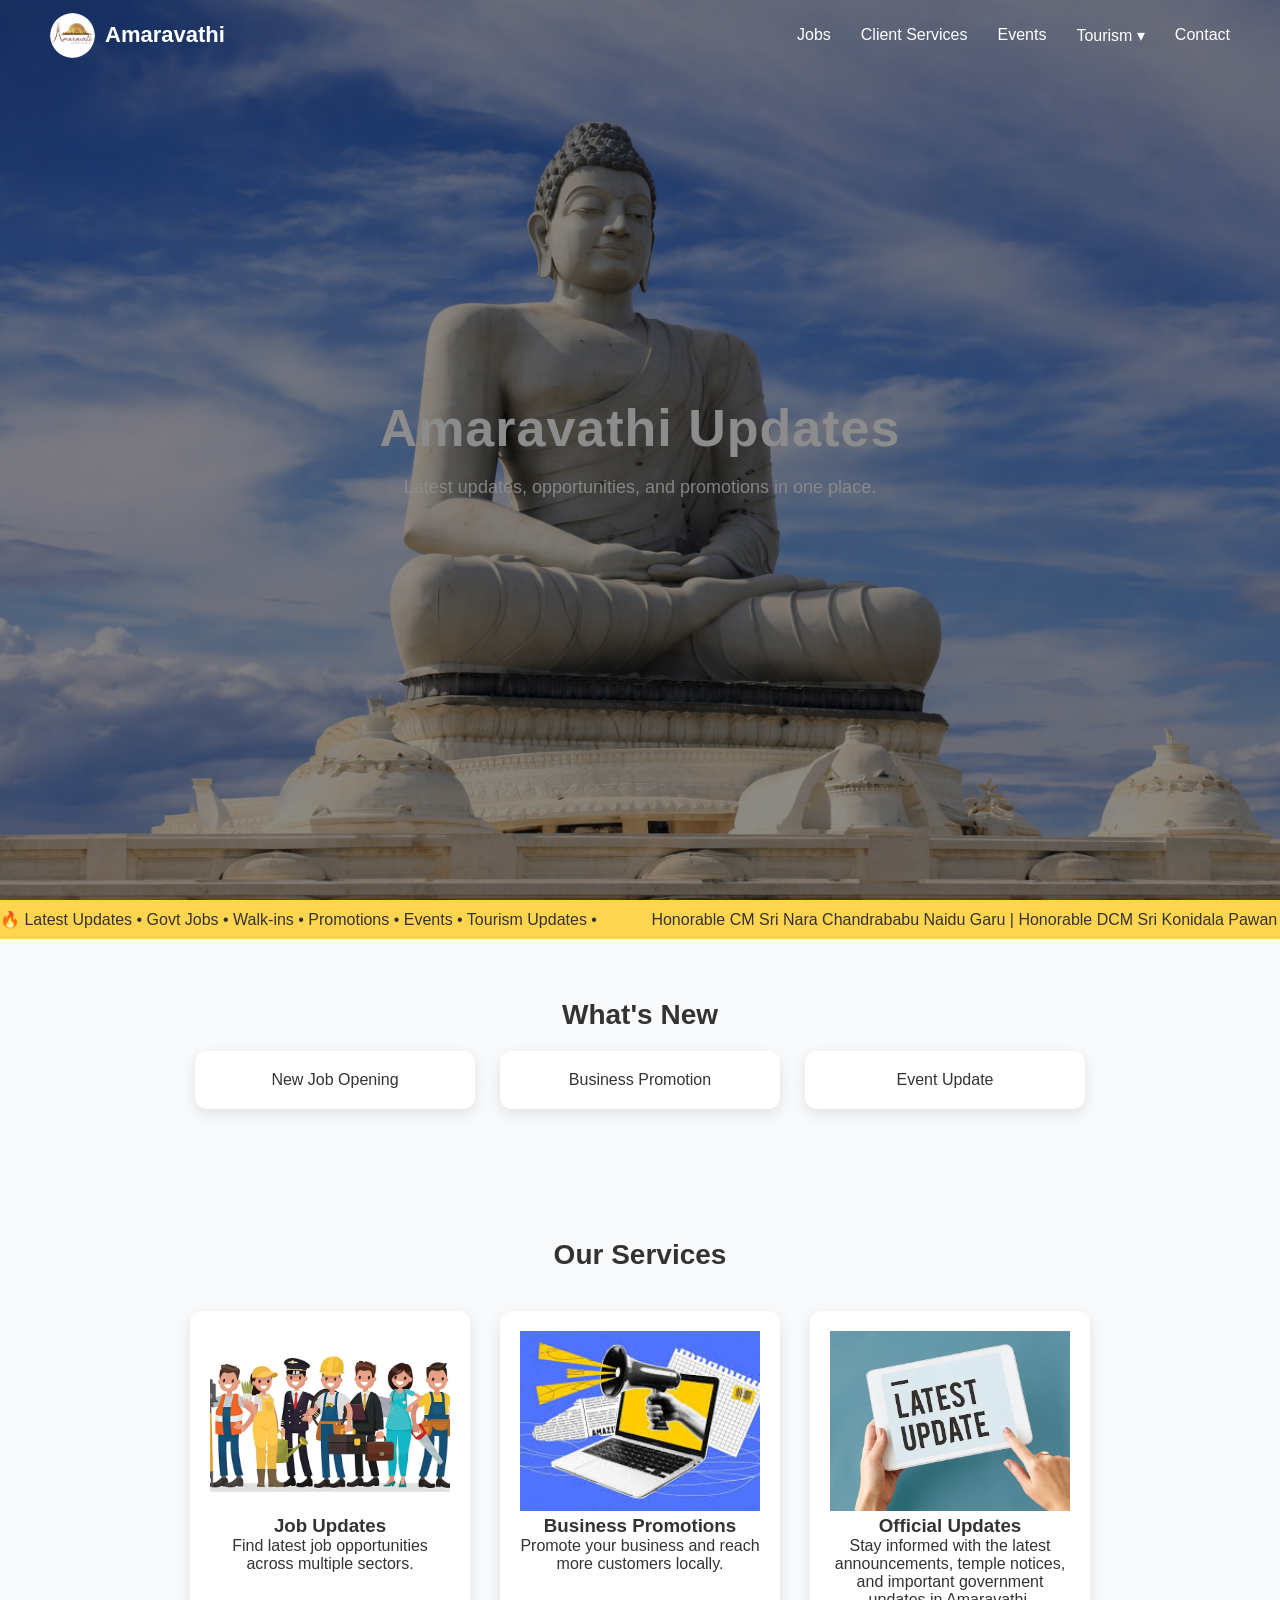
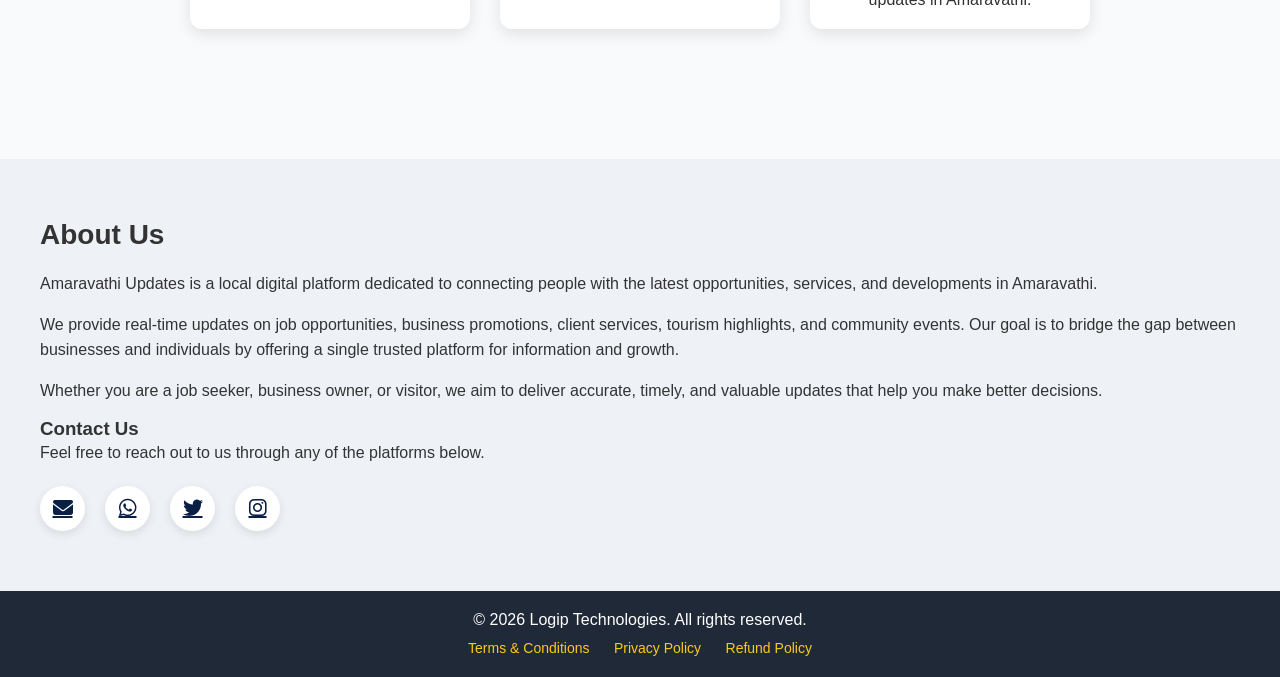
<file: index.html>
<!DOCTYPE html>
<html lang="en">
<head>
  <meta charset="UTF-8">
  <title>Amaravathi</title>
  <link rel="stylesheet" href="style.css">
  <link rel="stylesheet" href="https://cdnjs.cloudflare.com/ajax/libs/font-awesome/6.5.0/css/all.min.css">
  <meta name="viewport" content="width=device-width, initial-scale=1.0">
</head>
<body>

<!-- NAVBAR -->
<header>
  <nav class="navbar">

    <!-- LOGO -->
    <div class="logo-container" onclick="goHome()">
      <img src="images/logo.jpg" alt="logo">
      <span>Amaravathi</span>
    </div>

    <div class="menu-toggle" onclick="toggleMenu()">
      ☰
    </div>

    <!-- NAV LINKS -->
    <ul class="nav-links" id="navLinks">

      <li><a href="jobs.html">Jobs</a></li>
      <li><a href="services.html">Client Services</a></li>
      <li><a href="events.html">Events</a></li>

      <!-- TOURISM DROPDOWN -->
      <li class="dropdown">
  <a href="#" onclick="toggleDropdown(event)">Tourism ▾</a>
  <ul class="dropdown-menu" id="dropdownMenu">
    <li><a href="devotional.html" onclick="closeDropdown()">Devotional</a></li>
    <li><a href="historical.html" onclick="closeDropdown()">Historical</a></li>
    <li><a href="spiritual.html" onclick="closeDropdown()">Spiritual</a></li>
    <li><a href="nature.html" onclick="closeDropdown()">Nature & Relaxation</a></li>
    <li><a href="city.html" onclick="closeDropdown()">City Attraction</a></li>
  </ul>
</li>

      <li><a href="index.html#contact">Contact</a></li>

    </ul>

  </nav>
</header>


<!-- HERO -->
<section class="hero">
  <h2>Amaravathi Updates</h2>
  <p>Latest updates, opportunities, and promotions in one place.</p>
</section>

<!-- SCROLLING BAR -->
<div class="scrolling">
  <div class="scroll-track">
    <span>🔥 Latest Updates • Govt Jobs • Walk-ins • Promotions • Events • Tourism Updates • </span>
    <span> Honorable CM Sri Nara Chandrababu Naidu Garu | Honorable DCM Sri Konidala Pawan Kalyan Garu | Amaravathi Capital City</span>
  </div>
</div>

<!-- WHAT'S NEW -->
<section class="section">
  <h2>What's New</h2>
  <div class="cards">
    <div class="card">New Job Opening</div>
    <div class="card">Business Promotion</div>
    <div class="card">Event Update</div>
  </div>
</section>

<!-- SERVICES -->
<section class="services">
  <h2>Our Services</h2>

  <div class="service-cards">
    <div class="service-card">
      <img src="images/jobs.jpg">
      <h3>Job Updates</h3>
      <p>Find latest job opportunities across multiple sectors.</p>
    </div>

    <div class="service-card">
      <img src="images/marketing.jpg">
      <h3>Business Promotions</h3>
      <p>Promote your business and reach more customers locally.</p>
    </div>

   <div class="service-card">
     <img src="images/updates.jpg">
     <h3>Official Updates</h3>
    <p>Stay informed with the latest announcements, temple notices, and important government updates in Amaravathi.</p>
  </div>
</section>

<!-- ABOUT -->
<section id="contact" class="about">
  <h2>About Us</h2>

  <p>
    Amaravathi Updates is a local digital platform dedicated to connecting people with 
    the latest opportunities, services, and developments in Amaravathi.
  </p>

  <p>
    We provide real-time updates on job opportunities, business promotions, client services, 
    tourism highlights, and community events. Our goal is to bridge the gap between businesses 
    and individuals by offering a single trusted platform for information and growth.
  </p>

  <p>
    Whether you are a job seeker, business owner, or visitor, we aim to deliver accurate, 
    timely, and valuable updates that help you make better decisions.
  </p>

  <!-- CONTACT US PART -->
  <div class="contact-section">
    <h3>Contact Us</h3>
    <p>Feel free to reach out to us through any of the platforms below.</p>

    <div class="contact-icons">
      <a href="mailto:amaravathicapitalcity1@mail.com" target="_blank" class="icon-btn">
        <i class="fas fa-envelope"></i>
      </a>

      <a href="https://wa.me/918555920157" target="_blank" class="icon-btn">
        <i class="fab fa-whatsapp"></i>
      </a>

      <a href="https://twitter.com/amaravathi" target="_blank" class="icon-btn">
        <i class="fab fa-twitter"></i>
      </a>

      <a href="https://instagram.com" target="_blank" class="icon-btn">
        <i class="fab fa-instagram"></i>
      </a>
    </div>
  </div>
</section>

<!-- FOOTER -->
<footer>
  <p>© 2026 Logip Technologies. All rights reserved.</p>
  <div class="footer-links">
  <a href="policies.html">Terms & Conditions</a>
  <a href="policies.html">Privacy Policy</a>
  <a href="policies.html">Refund Policy</a>
</div>
</footer>

<script src="script.js"></script>

</body>
</html>
</file>
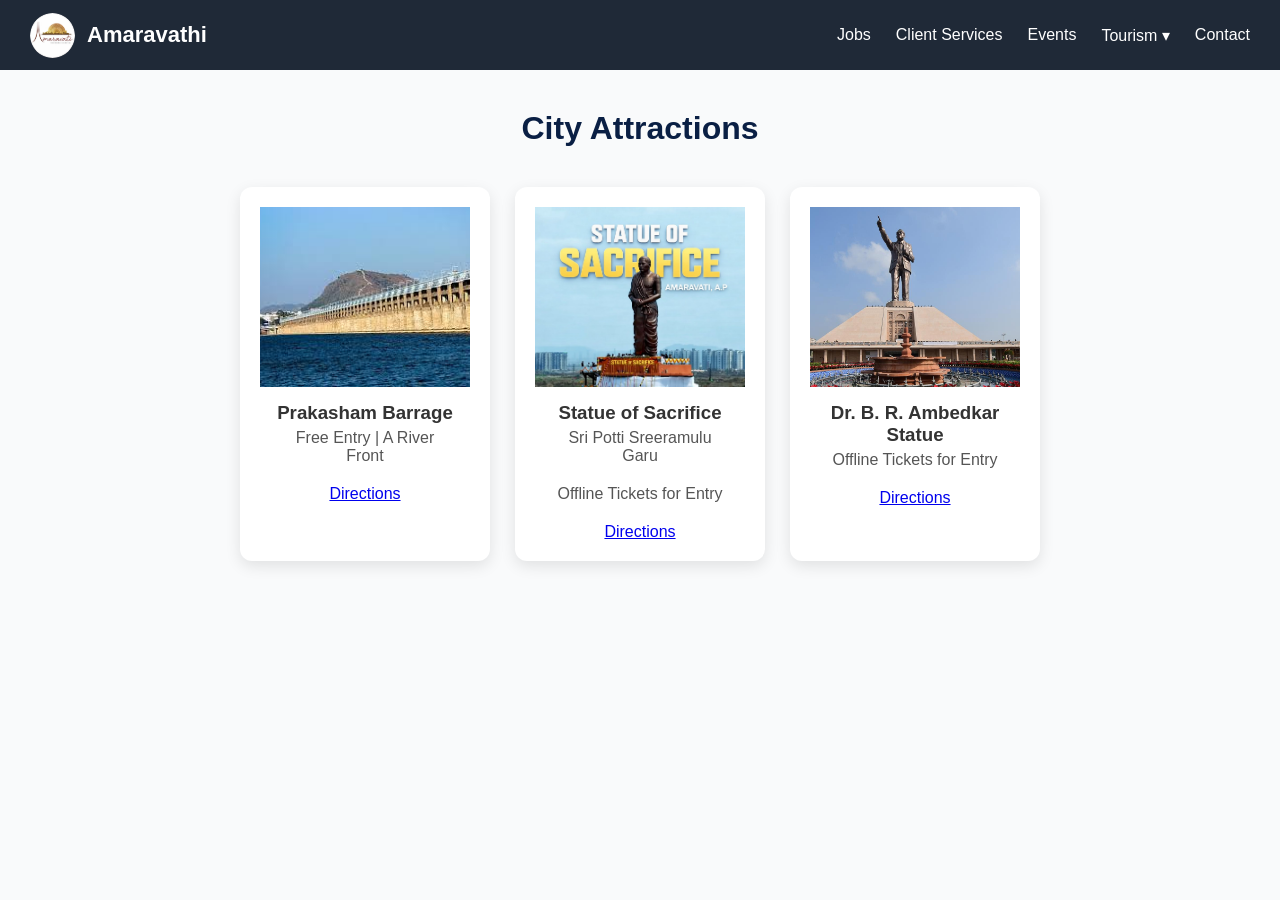
<file: city.html>
<!DOCTYPE html>
<html>
<head>
  <title>City Attractions</title>
  <link rel="stylesheet" href="tourism.css">
  <meta name="viewport" content="width=device-width, initial-scale=1.0">
  
</head>

  <header>
  <nav class="navbar">

    <!-- LOGO -->
    <div class="logo-container" onclick="goHome()">
      <img src="images/logo.jpg" alt="logo">
      <span>Amaravathi</span>
    </div>

    <div class="menu-toggle" onclick="toggleMenu()">
      ☰
    </div>

    <!-- NAV LINKS -->
    <ul class="nav-links" id="navLinks">

      <li><a href="jobs.html">Jobs</a></li>

      <li><a href="services.html">Client Services</a></li>

      <li><a href="events.html">Events</a></li>

      <!-- TOURISM DROPDOWN -->
       <li class="dropdown">
 
         <a href="#" onclick="toggleDropdown(event)">Tourism ▾</a>
         <ul class="dropdown-menu" id="dropdownMenu">
           <li><a href="devotional.html" onclick="closeDropdown()">Devotional</a></li>
           <li><a href="historical.html" onclick="closeDropdown()">Historical</a></li>
           <li><a href="spiritual.html" onclick="closeDropdown()">Spiritual</a></li>
           <li><a href="nature.html" onclick="closeDropdown()">Nature & Relaxation</a></li>
           <li><a href="city.html" onclick="closeDropdown()">City Attraction</a></li>
         </ul>
         
       </li>

       <li><a href="index.html#contact">Contact</a></li>

    </ul>

  </nav>
</header>
<body>

<h1 class="page-title">City Attractions</h1>

<div class="cards">

  <!-- Prakasham Barrage -->
  <div class="card">
    <img src="images/barrage.jpg" alt="Prakasham Barrage">
    <h3>Prakasham Barrage</h3>
    <p class="note">Free Entry | A River Front</p>
    <div class="card-buttons">
      <a href="https://maps.app.goo.gl/iHfECn22v1shCesU6" target="_blank">Directions</a>
    </div>
  </div>
 
  <!-- Statue of Sacrifice -->
  <div class="card">
    <img src="images/statue.jpg" alt="Statue of Sacrifice">
    <h3>Statue of Sacrifice</h3>
    <p class="note">Sri Potti Sreeramulu Garu</p>
    <p class="note">Offline Tickets for Entry</p>
    <div class="card-buttons">
      <a href="https://maps.app.goo.gl/kWwqSJeEFrFbSMSK7" target="_blank">Directions</a>
    </div>
  </div>
  
  <!-- Ambedkar Statue -->
  <div class="card">
    <img src="images/ambedkar.jpg" alt="Ambedkar Statue">
    <h3>Dr. B. R. Ambedkar Statue</h3>
    <p class="note">Offline Tickets for Entry</p>
    <div class="card-buttons">
      <a href="https://maps.app.goo.gl/msg2dzr17dq9bxXSA" target="_blank">Directions</a>
    </div>
  </div>
 
  
</div>
<script src="script.js"></script>
</body>
</html>
</file>
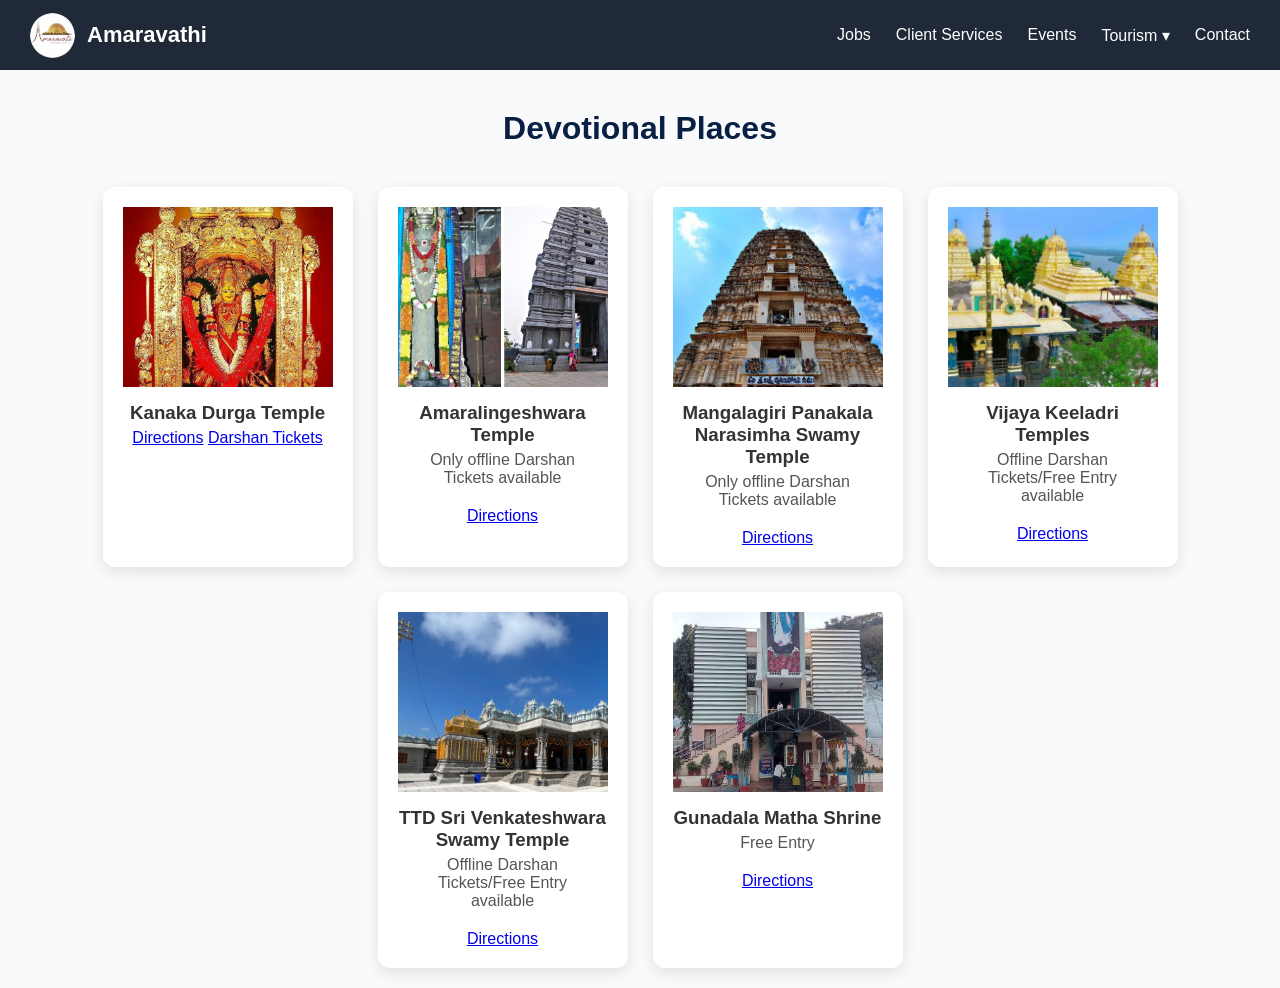
<file: devotional.html>
<!DOCTYPE html>
<html>
<head>
  <title>Devotional Places</title>
  <link rel="stylesheet" href="tourism.css">
  <meta name="viewport" content="width=device-width, initial-scale=1.0">
  
</head>

  <header>
  <nav class="navbar">

    <!-- LOGO -->
    <div class="logo-container" onclick="goHome()">
      <img src="images/logo.jpg" alt="logo">
      <span>Amaravathi</span>
    </div>

    <div class="menu-toggle" onclick="toggleMenu()">
      ☰
    </div>

    <!-- NAV LINKS -->
    <ul class="nav-links" id="navLinks">

      <li><a href="jobs.html">Jobs</a></li>

      <li><a href="services.html">Client Services</a></li>

      <li><a href="events.html">Events</a></li>

      <!-- TOURISM DROPDOWN -->
       <li class="dropdown">
  <a href="#" onclick="toggleDropdown(event)">Tourism ▾</a>
  <ul class="dropdown-menu" id="dropdownMenu">
    <li><a href="devotional.html" onclick="closeDropdown()">Devotional</a></li>
    <li><a href="historical.html" onclick="closeDropdown()">Historical</a></li>
    <li><a href="spiritual.html" onclick="closeDropdown()">Spiritual</a></li>
    <li><a href="nature.html" onclick="closeDropdown()">Nature & Relaxation</a></li>
    <li><a href="city.html" onclick="closeDropdown()">City Attraction</a></li>
  </ul>
</li>

      <li><a href="index.html#contact">Contact</a></li>

    </ul>

  </nav>
</header>

<!-- SCRIPT FOR LOGO CLICK -->
<body>

<h1 class="page-title">Devotional Places</h1>

<div class="cards">

  <!-- Kanaka Durga Temple -->
  <div class="card">
    <img src="images/kanaka-durga.jpg" alt="Kanaka Durga Temple">

    <h3>Kanaka Durga Temple</h3>

    <div class="card-buttons">
      <a href="https://maps.app.goo.gl/Mi3ro7WtA1p94CP78" target="_blank">Directions</a>
      <a href="https://kanakadurgamma.org/en-in/sevas-and-darshanam/darshanam" class="ticket-btn">Darshan Tickets</a>
    </div>
  </div>

  <!-- Amaralingeshwara Temple -->
  <div class="card">
    <img src="images/amaralingeshwara.jpg" alt="Amaralingeshwara Temple">

    <h3>Amaralingeshwara Temple</h3>

    <p class="note">Only offline Darshan Tickets available</p>

    <div class="card-buttons">
      <a href="https://maps.app.goo.gl/f7HNdcmd7xQriGPj9" target="_blank">Directions</a>
    </div>
  </div>

  <!-- Mangalagiri Temple -->
  <div class="card">
    <img src="images/mangalagiri.jpg" alt="Mangalagiri Temple">

    <h3>Mangalagiri Panakala Narasimha Swamy Temple</h3>

    <p class="note">Only offline Darshan Tickets available</p>

    <div class="card-buttons">
      <a href="https://maps.app.goo.gl/E66RypAALxfcfyWs5" target="_blank">Directions</a>
    </div>
  </div>

  <div class="card">
    <img src="images/vijayakiladri.jpg" alt="Vijaya Keeladri Temples">

    <h3>Vijaya Keeladri Temples</h3>

    <p class="note">Offline Darshan Tickets/Free Entry available</p>

    <div class="card-buttons">
      <a href="https://maps.app.goo.gl/mzK8NZbFzQdfd51VA" target="_blank">Directions</a>
    </div>
  </div>

  <div class="card">
    <img src="images/ttd.jpg" alt="TTD Amaravathi">

    <h3>TTD Sri Venkateshwara Swamy Temple</h3>

    <p class="note">Offline Darshan Tickets/Free Entry available</p>

    <div class="card-buttons">
      <a href="https://maps.app.goo.gl/Z2yKcgokGuRMCaWF6" target="_blank">Directions</a>
    </div>
  </div>
  
  <div class="card">
    <img src="images/gunadala.jpg" alt="Gunadala Church">

    <h3>Gunadala Matha Shrine</h3>

    <p class="note">Free Entry</p>

    <div class="card-buttons">
      <a href="https://maps.app.goo.gl/waooSspej36GuRZi7" target="_blank">Directions</a>
    </div>
  </div>

</div>
<script src="script.js"></script>
</body>
</html>
</file>
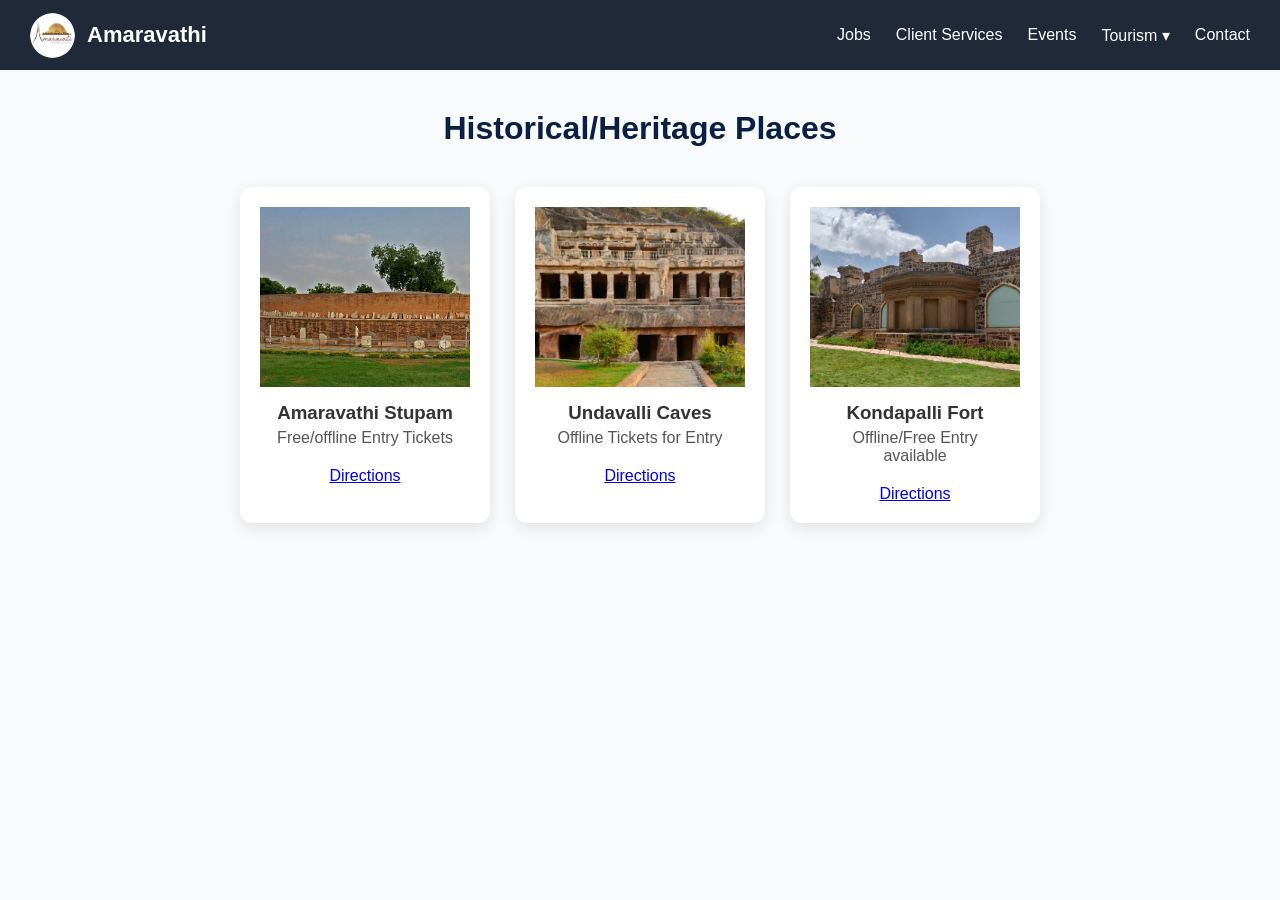
<file: historical.html>
<!DOCTYPE html>
<html>
<head>
  <title>Historical Places</title>
  <link rel="stylesheet" href="tourism.css">
  <meta name="viewport" content="width=device-width, initial-scale=1.0">
  
</head>

  <header>
  <nav class="navbar">

    <!-- LOGO -->
    <div class="logo-container" onclick="goHome()">
      <img src="images/logo.jpg" alt="logo">
      <span>Amaravathi</span>
    </div>

    <div class="menu-toggle" onclick="toggleMenu()">
      ☰
    </div>

    <!-- NAV LINKS -->
    <ul class="nav-links" id="navLinks">

      <li><a href="jobs.html">Jobs</a></li>

      <li><a href="services.html">Client Services</a></li>

      <li><a href="events.html">Events</a></li>

      <!-- TOURISM DROPDOWN -->
       <li class="dropdown">
  <a href="#" onclick="toggleDropdown(event)">Tourism ▾</a>
  <ul class="dropdown-menu" id="dropdownMenu">
    <li><a href="devotional.html" onclick="closeDropdown()">Devotional</a></li>
    <li><a href="historical.html" onclick="closeDropdown()">Historical</a></li>
    <li><a href="spiritual.html" onclick="closeDropdown()">Spiritual</a></li>
    <li><a href="nature.html" onclick="closeDropdown()">Nature & Relaxation</a></li>
    <li><a href="city.html" onclick="closeDropdown()">City Attraction</a></li>
  </ul>
</li>

      <li><a href="index.html#contact">Contact</a></li>

    </ul>

  </nav>
</header>

<!-- SCRIPT FOR LOGO CLICK -->
<body>

<h1 class="page-title">Historical/Heritage Places</h1>

<div class="cards">

  <!-- Amaravathi Stupa -->
  <div class="card">
    <img src="images/stupa.jpg" alt="Amaravathi Stupam">

    <h3>Amaravathi Stupam</h3>

    <p class="note">Free/offline Entry Tickets</p>

    <div class="card-buttons">
      <a href="https://maps.app.goo.gl/AFmAjWHAZg8wyE8i6" target="_blank">Directions</a>
    </div>
  </div>

  <!-- Undavalli Caves -->
  <div class="card">
    <img src="images/caves.jpg" alt="Undavalli Caves">

    <h3>Undavalli Caves</h3>

    <p class="note">Offline Tickets for Entry</p>

    <div class="card-buttons">
      <a href="https://maps.app.goo.gl/BFE4ucf93SRjR4gz9" target="_blank">Directions</a>
    </div>
  </div>

  <!-- Kondapalli Fort -->
  <div class="card">
    <img src="images/fort.jpg" alt="Kondapalli Fort">

    <h3>Kondapalli Fort</h3>

    <p class="note">Offline/Free Entry available</p>

    <div class="card-buttons">
      <a href="https://maps.app.goo.gl/NFSHsiNkKt4CyvKE8" target="_blank">Directions</a>
    </div>
  </div>

</div>
<script src="script.js"></script>
</body>
</html>
</file>
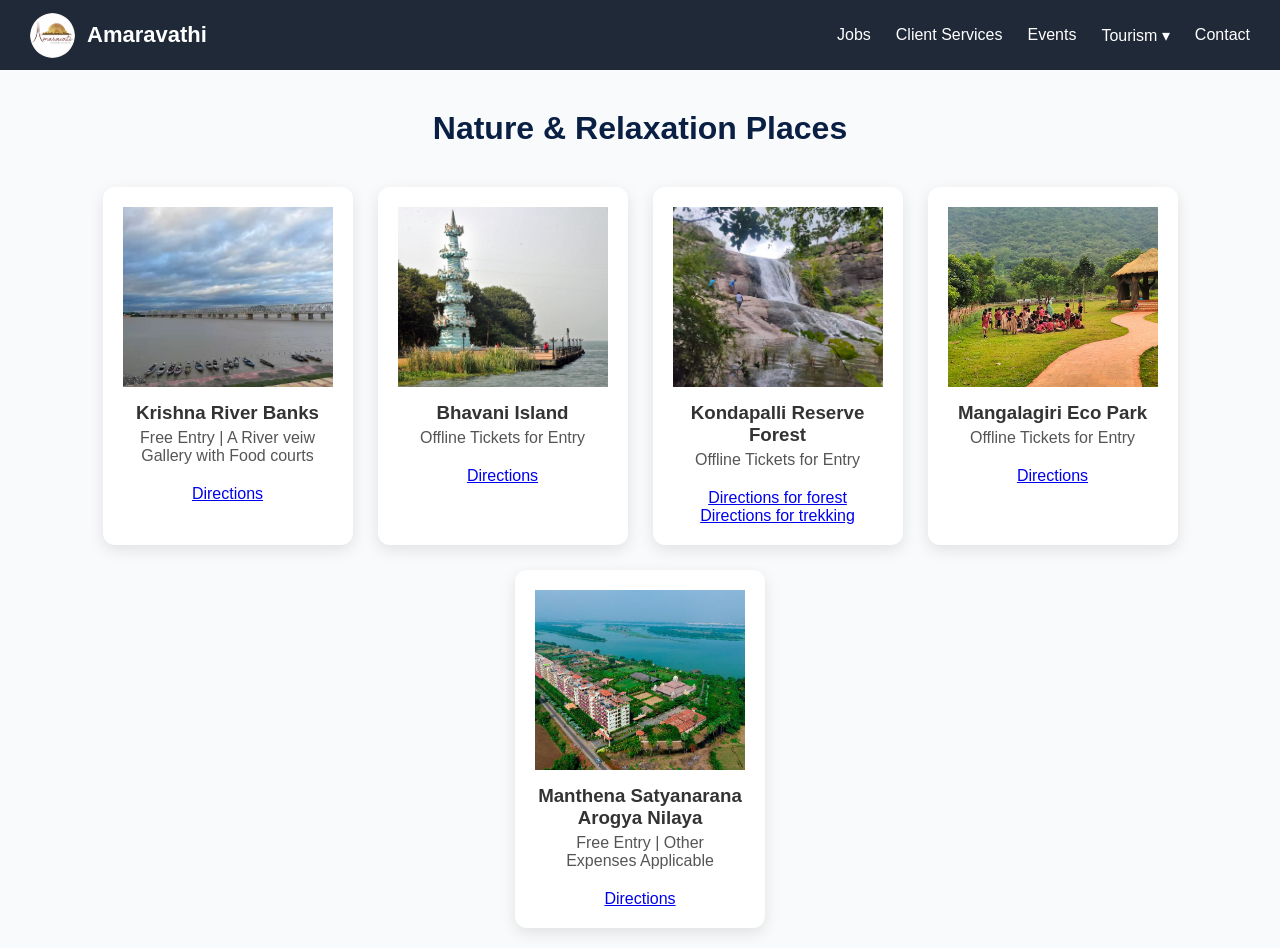
<file: nature.html>
<!DOCTYPE html>
<html>
<head>
  <title>Nature & Relaxation</title>
  <link rel="stylesheet" href="tourism.css">
  <meta name="viewport" content="width=device-width, initial-scale=1.0">
  
</head>

  <header>
  <nav class="navbar">

    <!-- LOGO -->
    <div class="logo-container" onclick="goHome()">
      <img src="images/logo.jpg" alt="logo">
      <span>Amaravathi</span>
    </div>

    <div class="menu-toggle" onclick="toggleMenu()">
      ☰
    </div>

    <!-- NAV LINKS -->
    <ul class="nav-links" id="navLinks">

      <li><a href="jobs.html">Jobs</a></li>

      <li><a href="services.html">Client Services</a></li>

      <li><a href="events.html">Events</a></li>

      <!-- TOURISM DROPDOWN -->
       <li class="dropdown">
  <a href="#" onclick="toggleDropdown(event)">Tourism ▾</a>
  <ul class="dropdown-menu" id="dropdownMenu">
    <li><a href="devotional.html" onclick="closeDropdown()">Devotional</a></li>
    <li><a href="historical.html" onclick="closeDropdown()">Historical</a></li>
    <li><a href="spiritual.html" onclick="closeDropdown()">Spiritual</a></li>
    <li><a href="nature.html" onclick="closeDropdown()">Nature & Relaxation</a></li>
    <li><a href="city.html" onclick="closeDropdown()">City Attraction</a></li>
  </ul>
</li>

      <li><a href="index.html#contact">Contact</a></li>

    </ul>

  </nav>
</header>

<!-- SCRIPT FOR LOGO CLICK -->
<body>

<h1 class="page-title">Nature & Relaxation Places</h1>

<div class="cards">

  <!-- Krishna River Bank -->
  <div class="card">
    <img src="images/krishna.jpg" alt="Dhyana Buddha Statue">

    <h3>Krishna River Banks</h3>

    <p class="note">Free Entry | A River veiw Gallery with Food courts</p>

    <div class="card-buttons">
      <a href="https://maps.app.goo.gl/9nSZUhVwsvyQKLCG8" target="_blank">Directions</a>
    </div>
  </div>

  <!-- Bhavani Island -->
  <div class="card">
    <img src="images/island.jpg" alt="Bhavani Island">

    <h3>Bhavani Island</h3>

    <p class="note">Offline Tickets for Entry</p>

    <div class="card-buttons">
      <a href="https://maps.app.goo.gl/DrHpRSfGi6qYmuVk6" target="_blank">Directions</a>
    </div>
  </div>
 
  <!-- Kondapalli Reserve Forest -->
  <div class="card">
    <img src="images/forest.jpg" alt="Kondapalli Reserve Forest">

    <h3>Kondapalli Reserve Forest</h3>

    <p class="note">Offline Tickets for Entry</p>

    <div class="card-buttons">
      <a href="https://maps.app.goo.gl/YpCPTYUVWaaVUxm76" target="_blank">Directions for forest</a>
      <a href="https://maps.app.goo.gl/xqRgFkWiEtkGzBjn7" target="_blank">Directions for trekking</a>
    </div>
  </div>

  <!-- Mangalagiri Park -->
  <div class="card">
    <img src="images/park.jpg" alt="Mangalagiri Eco Park">

    <h3>Mangalagiri Eco Park</h3>

    <p class="note">Offline Tickets for Entry</p>

    <div class="card-buttons">
      <a href="https://https://maps.app.goo.gl/4jxq6Fen8gpDsy5j6" target="_blank">Directions</a>
    </div>
  </div>

  <!-- MSR Arogya Nilayam -->
  <div class="card">
    <img src="images/manthena.jpg" alt="MSR Arogya Nilayam">

    <h3>Manthena Satyanarana Arogya Nilaya</h3>

    <p class="note">Free Entry | Other Expenses Applicable</p>

    <div class="card-buttons">
      <a href="https://maps.app.goo.gl/ZAZ4GUhH29XywCc27" target="_blank">Directions</a>
    </div>
  </div>
  
</div>
<script src="script.js"></script>
</body>
</html>
</file>
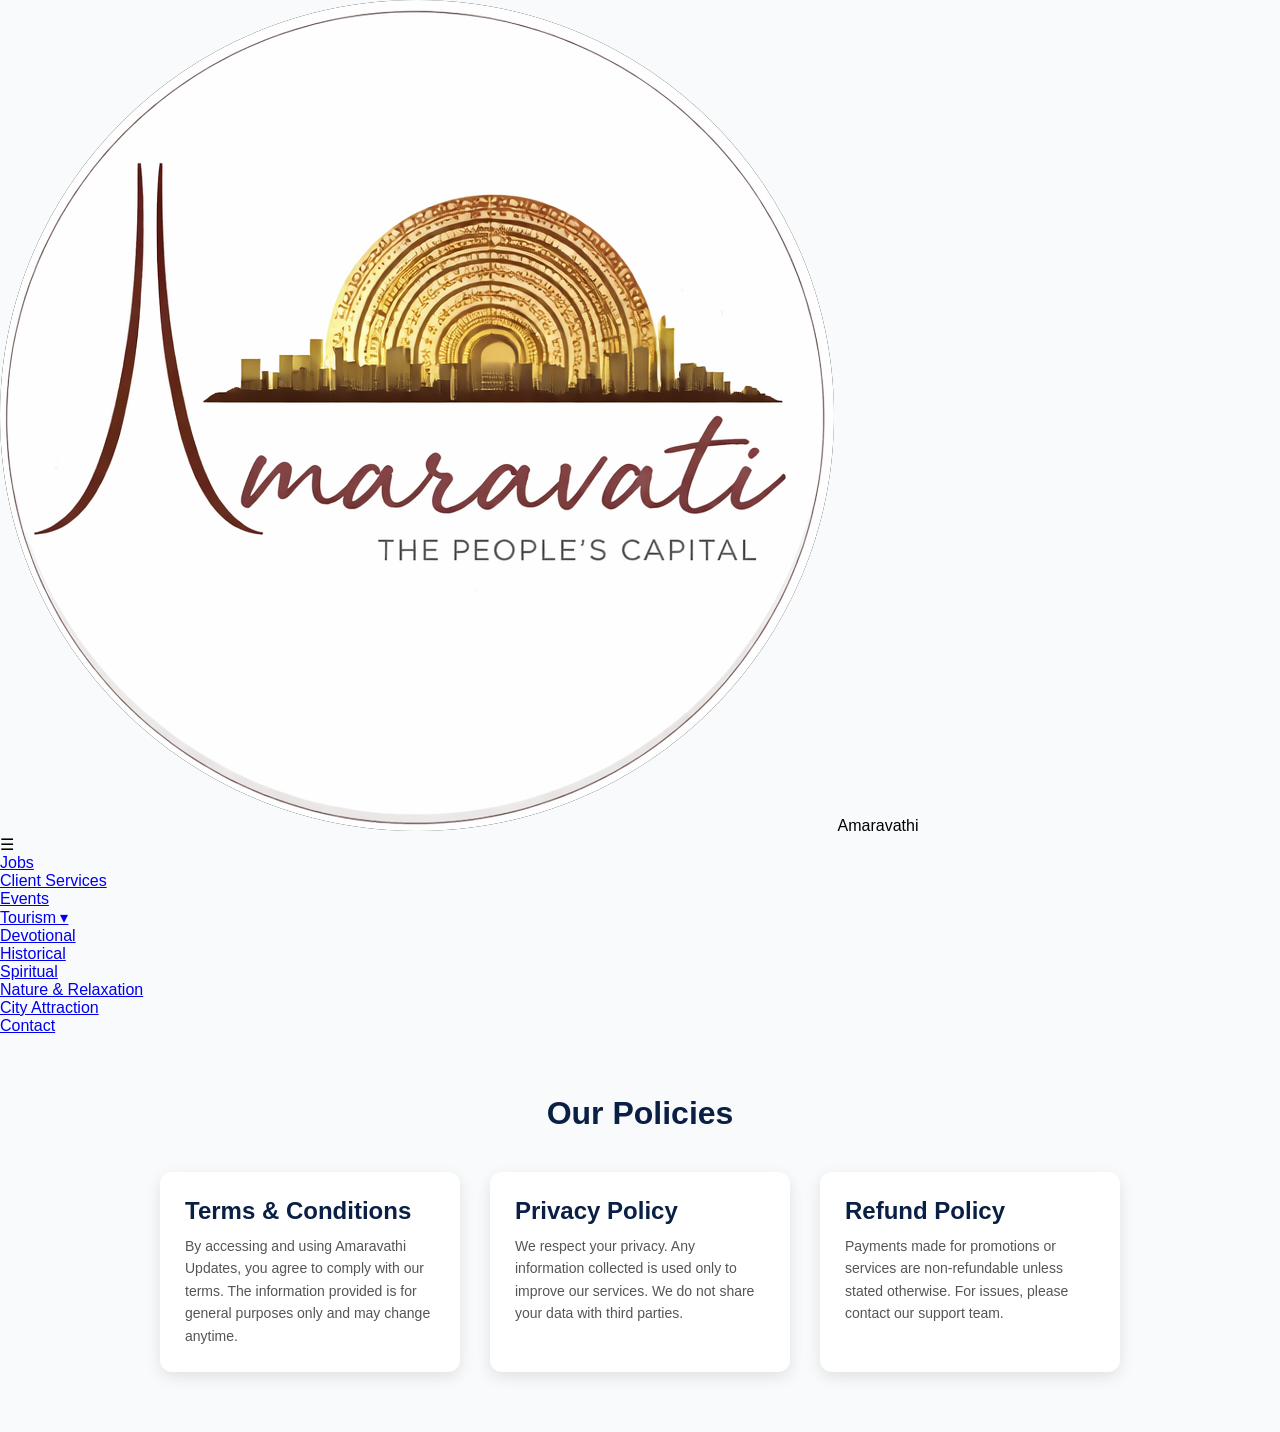
<file: policies.html>
<!DOCTYPE html>
<html lang="en">
<head>
  <meta charset="UTF-8">
  <title>Policies</title>
  <link rel="stylesheet" href="policies.css">
</head>

<header>
  <nav class="navbar">

    <!-- LOGO -->
    <div class="logo-container" onclick="goHome()">
      <img src="images/logo.jpg" alt="logo">
      <span>Amaravathi</span>
    </div>

    <div class="menu-toggle" onclick="toggleMenu()">
      ☰
    </div>

    <!-- NAV LINKS -->
    <ul class="nav-links">

      <li><a href="jobs.html">Jobs</a></li>
      <li><a href="services.html">Client Services</a></li>
      <li><a href="events.html">Events</a></li>

      <!-- TOURISM DROPDOWN -->
      <li class="dropdown">
        <a href="#">Tourism ▾</a>
        <ul class="dropdown-menu">
          <li><a href="devotional.html">Devotional</a></li>
          <li><a href="historical.html">Historical</a></li>
          <li><a href="spiritual.html">Spiritual</a></li>
          <li><a href="nature.html">Nature & Relaxation</a></li>
          <li><a href="city.html">City Attraction</a></li>
        </ul>
      </li>

      <li><a href="index.html#contact">Contact</a></li>

    </ul>

  </nav>
</header>

<body>

<section class="policies">
  <h1>Our Policies</h1>

  <div class="policy-cards">

    <!-- TERMS -->
    <div class="policy-card">
      <h2>Terms & Conditions</h2>
      <p>
        By accessing and using Amaravathi Updates, you agree to comply with our terms.
        The information provided is for general purposes only and may change anytime.
      </p>
    </div>

    <!-- PRIVACY -->
    <div class="policy-card">
      <h2>Privacy Policy</h2>
      <p>
        We respect your privacy. Any information collected is used only to improve
        our services. We do not share your data with third parties.
      </p>
    </div>

    <!-- REFUND -->
    <div class="policy-card">
      <h2>Refund Policy</h2>
      <p>
        Payments made for promotions or services are non-refundable unless stated otherwise.
        For issues, please contact our support team.
      </p>
    </div>

  </div>
</section>

</body>
</html>
</file>
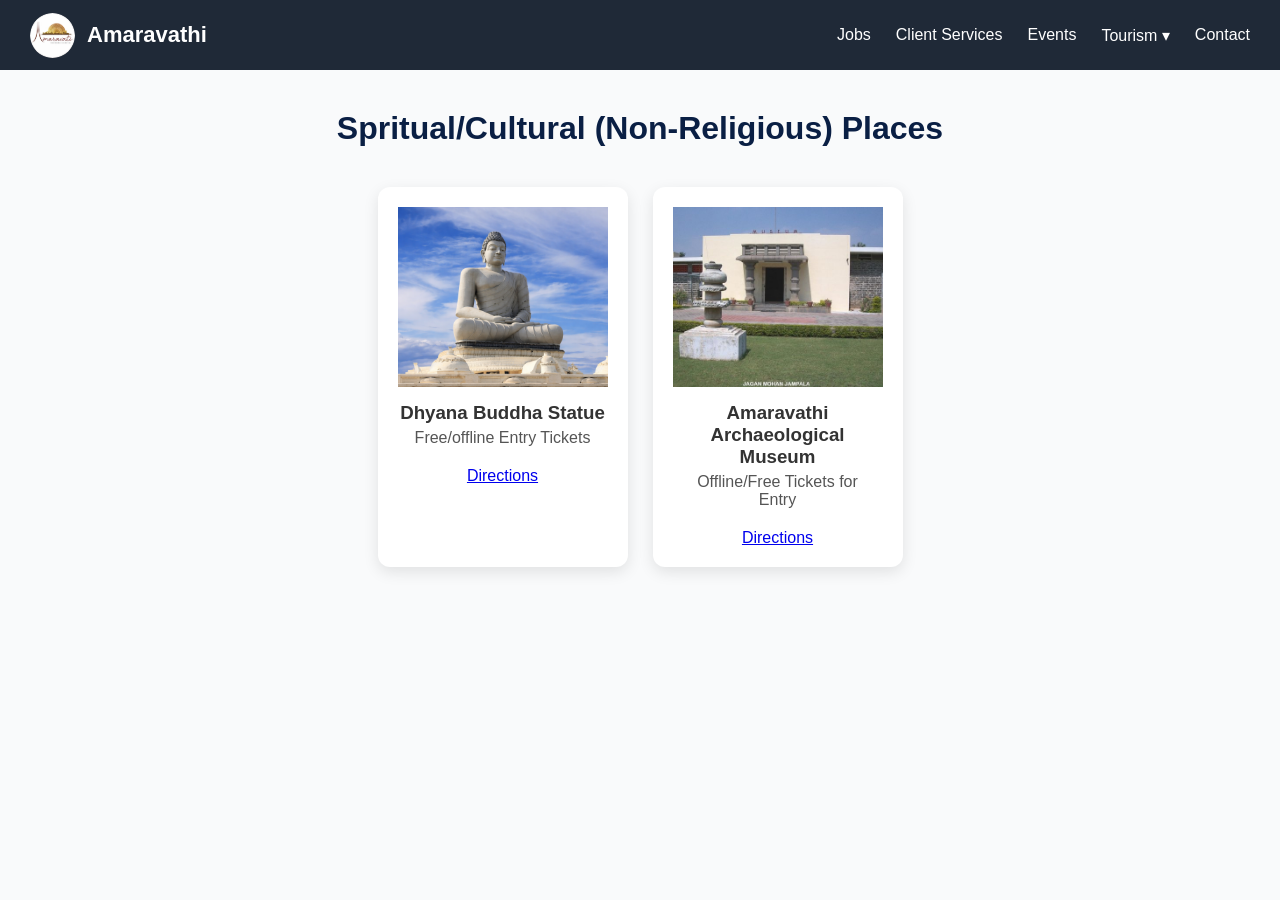
<file: spiritual.html>
<!DOCTYPE html>
<html>
<head>
  <title>Spiritual Places</title>
  <link rel="stylesheet" href="tourism.css">
  <meta name="viewport" content="width=device-width, initial-scale=1.0">
  
</head>

  <header>
  <nav class="navbar">

    <!-- LOGO -->
    <div class="logo-container" onclick="goHome()">
      <img src="images/logo.jpg" alt="logo">
      <span>Amaravathi</span>
    </div>

    <div class="menu-toggle" onclick="toggleMenu()">
      ☰
    </div>

    <!-- NAV LINKS -->
    <ul class="nav-links" id="navLinks">

      <li><a href="jobs.html">Jobs</a></li>

      <li><a href="services.html">Client Services</a></li>

      <li><a href="events.html">Events</a></li>

      <!-- TOURISM DROPDOWN -->
       <li class="dropdown">
  <a href="#" onclick="toggleDropdown(event)">Tourism ▾</a>
  <ul class="dropdown-menu" id="dropdownMenu">
    <li><a href="devotional.html" onclick="closeDropdown()">Devotional</a></li>
    <li><a href="historical.html" onclick="closeDropdown()">Historical</a></li>
    <li><a href="spiritual.html" onclick="closeDropdown()">Spiritual</a></li>
    <li><a href="nature.html" onclick="closeDropdown()">Nature & Relaxation</a></li>
    <li><a href="city.html" onclick="closeDropdown()">City Attraction</a></li>
  </ul>
</li>

      <li><a href="index.html#contact">Contact</a></li>

    </ul>

  </nav>
</header>

<!-- SCRIPT FOR LOGO CLICK -->
<body>

<h1 class="page-title">Spritual/Cultural (Non-Religious) Places</h1>

<div class="cards">

  <!-- Dhyana Buddha Statue -->
  <div class="card">
    <img src="images/hero.jpg" alt="Dhyana Buddha Statue">

    <h3>Dhyana Buddha Statue</h3>

    <p class="note">Free/offline Entry Tickets</p>

    <div class="card-buttons">
      <a href="https://maps.app.goo.gl/CiDiK8HdF8uvzYUX8" target="_blank">Directions</a>
    </div>
  </div>

  <!-- Amaravathi Archaeological Museum -->
  <div class="card">
    <img src="images/aam.jpg" alt="Amaravathi Archaeological Museum">

    <h3>Amaravathi Archaeological Museum</h3>

    <p class="note">Offline/Free Tickets for Entry</p>

    <div class="card-buttons">
      <a href="https://maps.app.goo.gl/ZDL2AjpcrxmaATrW8" target="_blank">Directions</a>
    </div>
  </div>


</div>
<script src="script.js"></script>
</body>
</html>
</file>
<file: style.css>
/* ================= RESET ================= */
* {
  margin: 0;
  padding: 0;
  box-sizing: border-box;
}

html, body {
  overflow-x: hidden;
  font-family: 'Segoe UI', sans-serif;
  background: #f9fafb;
  color: #333;
}

/* ================= NAVBAR ================= */
.navbar {
  height: 70px;
  display: flex;
  justify-content: space-between;
  align-items: center;
  padding: 0 50px;
  position: absolute;
  width: 100%;
  top: 0;
  z-index: 10;
}

/* LOGO */
.logo-container {
  display: flex;
  align-items: center;
  gap: 10px;
  cursor: pointer;
}

.logo-container img {
  height: 45px;
  width: 45px;
  border-radius: 50%;
}

.logo-container span {
  font-size: 22px;
  font-weight: 600;
  color: white;
}

/* NAV LINKS */
.nav-links {
  display: flex;
  gap: 30px;
  list-style: none;
  align-items: center;
}

.nav-links a {
  color: white;
  text-decoration: none;
  font-size: 16px;
  transition: 0.3s ease;
}

.nav-links a:hover {
  color: #facc15;
  transform: scale(1.08);
}

/* ================= DROPDOWN ================= */
.dropdown {
  position: relative;
}

.dropdown-menu {
  position: absolute;
  top: 55px;
  left: 0;
  min-width: 230px;
  padding: 10px 0;
  list-style: none;
  background: rgba(255,255,255,0.95);
  backdrop-filter: blur(10px);
  border-radius: 12px;
  box-shadow: 0 10px 25px rgba(0,0,0,0.15);

  opacity: 0;
  visibility: hidden;
  transform: translateY(10px);
  transition: 0.25s ease;
}

.dropdown-menu.show {
  opacity: 1;
  visibility: visible;
  transform: translateY(0);
}

.dropdown-menu li a {
  display: block;
  padding: 12px 20px;
  color: #0A1F44;
  text-decoration: none;
  font-size: 15px;
  transition: 0.2s;
}

.dropdown-menu li a:hover {
  background: #facc15;
  color: black;
  padding-left: 25px;
}

/* ================= HERO ================= */
/* ================= HERO ================= */
.hero {
  height: 100vh;
  background: url('images/hero.jpg') center/cover no-repeat;
  display: flex;
  flex-direction: column;
  justify-content: center;
  align-items: center;
  text-align: center;
  color: white;
  position: relative;
  padding: 0 20px;
}

/* DARK OVERLAY */
.hero::after {
  content: "";
  position: absolute;
  inset: 0;
  background: rgba(0, 0, 0, 0.45);
}

/* CONTENT */
.hero-content {
  position: relative;
  z-index: 1;

  display: flex;
  flex-direction: column;   /* 🔥 KEY FIX */
  align-items: center;
  justify-content: center;

  max-width: 800px;
}

/* TITLE */
.hero h2 {
  font-size: 52px;
  font-weight: 700;
  margin-bottom: 15px;
  letter-spacing: 1px;
}

/* DESCRIPTION */
.hero p {
  font-size: 18px;
  line-height: 1.6;
  opacity: 0.9;
}

/* ================= SCROLL BAR ================= */
.scrolling {
  background: #ffd54f;
  overflow: hidden;
  white-space: nowrap;
  padding: 10px 0;
}

.scroll-track {
  display: inline-block;
  animation: scrollSmooth 20s linear infinite;
}

.scroll-track span {
  padding-right: 50px;
  font-weight: 500;
}

@keyframes scrollSmooth {
  from { transform: translateX(0); }
  to { transform: translateX(-50%); }
}

/* ================= SECTIONS ================= */
.section {
  padding: 60px 40px;
  text-align: center;
}

h2 {
  font-size: 28px;
  margin-bottom: 20px;
}

/* ================= CARDS ================= */
.cards,
.service-cards {
  display: flex;
  justify-content: center;
  gap: 25px;
  flex-wrap: wrap;
}

.card,
.service-card {
  width: 280px;
  background: white;
  border-radius: 12px;
  padding: 20px;
  box-shadow: 0 5px 15px rgba(0,0,0,0.1);
  transition: 0.3s ease;
}

.card:hover,
.service-card:hover {
  transform: translateY(-8px);
}

.service-card img {
  width: 100%;
  height: 180px;
  object-fit: cover;
}

/* SERVICES SECTION */
.services {
  padding: 70px 40px;
  text-align: center;
}

/* CENTER TITLE */
.services h2 {
  text-align: center;
  margin-bottom: 40px;
}

/* SPACE BELOW CARDS */
.service-cards {
  display: flex;
  justify-content: center;
  gap: 30px;
  flex-wrap: wrap;
  margin-bottom: 60px; /* 👈 IMPORTANT SPACE */
}
/* ================= ABOUT ================= */
.about {
  padding: 60px 40px;
  background: #eef2f7;
}

.about p {
  margin-bottom: 15px;
  line-height: 1.6;
}

/* CONTACT ICONS */
.contact-icons {
  margin-top: 20px;
  display: flex;
  gap: 20px;
}

.icon-btn {
  width: 45px;
  height: 45px;
  background: white;
  border-radius: 50%;
  display: flex;
  justify-content: center;
  align-items: center;
  color: #0A1F44;
  font-size: 20px;
  box-shadow: 0 3px 10px rgba(0,0,0,0.1);
  transition: 0.3s;
}

.icon-btn:hover {
  background: #facc15;
  transform: scale(1.15);
}

/* ================= FOOTER ================= */
footer {
  background: #1f2937;
  color: white;
  text-align: center;
  padding: 20px;
}

.footer-links {
  margin-top: 10px;
}

.footer-links a {
  color: #facc15;
  margin: 0 10px;
  text-decoration: none;
  font-size: 14px;
}

.footer-links a:hover {
  text-decoration: underline;
}

/* ================= HAMBURGER ================= */
.menu-toggle {
  display: none;
  font-size: 26px;
  color: white;
  cursor: pointer;
}

/* ================= MOBILE ================= */
@media (max-width: 768px) {

  /* NAVBAR */
  .menu-toggle {
    display: block;
  }

  .nav-links {
    position: absolute;
    top: 70px;
    right: 0;
    width: 100%;
    background: #1f2937;
    flex-direction: column;
    align-items: center;
    gap: 20px;
    padding: 20px 0;
    display: none;
  }

  .nav-links.active {
    display: flex;
  }

  .nav-links a {
    font-size: 18px;
  }

  /* DROPDOWN MOBILE */
  .dropdown-menu {
    position: static;
    background: transparent;
    box-shadow: none;
    transform: none;
    opacity: 1;
    visibility: visible;
    display: none;
  }

  .dropdown-menu.show {
    display: block;
  }

  .dropdown-menu li a {
    color: white;
  }

  /* HERO */
  .hero h2 {
    font-size: 30px;
  }

  .hero p {
    font-size: 14px;
  }

  /* CARDS */
  .cards,
  .service-cards {
    flex-direction: column;
    align-items: center;
  }

  .card,
  .service-card {
    width: 90%;
  }

  /* CONTACT */
  .contact-icons {
    justify-content: center;
  }

}
</file>
<file: tourism.css>
/* RESET */
* {
  margin: 0;
  padding: 0;
  box-sizing: border-box;
}

/* PREVENT HORIZONTAL SCROLL */
html, body {
  overflow-x: hidden;
}

/* BODY */
body {
  font-family: 'Segoe UI', sans-serif;
  background: #f9fafb;
  color: #333;
}

/* NAVBAR */
.navbar {
  height: 70px;
  display: flex;
  justify-content: space-between;
  align-items: center;
  padding: 0 30px; /* reduced for safety */
  background: #1f2937;
  position: sticky;
  top: 0;
  z-index: 100;
  max-width: 100%;
}

/* LOGO */
.logo-container {
  display: flex;
  align-items: center;
  gap: 12px;
  cursor: pointer;
}

.logo-container img {
  height: 45px;
  width: 45px;
  border-radius: 50%;
}

.logo-container span {
  color: white;
  font-size: 22px;
  font-weight: 600;
}

/* NAV LINKS */
.nav-links {
  display: flex;
  gap: 25px;
  list-style: none;
  align-items: center;
}

.nav-links a {
  color: white;
  text-decoration: none;
  font-size: 16px;
  display: inline-block;
  transition: 0.3s;
}

.nav-links a:hover {
  transform: scale(1.2);
  color: #facc15;
}

/* DROPDOWN */
.dropdown {
  position: relative;
}

.dropdown-menu {
  position: absolute;
  top: 55px;
  left: 0;
  min-width: 230px;
  padding: 10px 0;
  list-style: none;

  background: rgba(255, 255, 255, 0.95);
  backdrop-filter: blur(12px);
  border-radius: 12px;
  box-shadow: 0 10px 30px rgba(0,0,0,0.15);

  opacity: 0;
  visibility: hidden;
  transform: translateY(10px);

  transition: all 0.25s ease;
  z-index: 1000;
}

.dropdown-menu.show {
  opacity: 1;
  visibility: visible;
  transform: translateY(0);
}

.dropdown-menu li {
  width: 100%;
}

.dropdown-menu li a {
  display: block;
  padding: 12px 22px;
  font-size: 15px;
  color: #0A1F44;
  text-decoration: none;
  transition: all 0.2s ease;
}

.dropdown-menu li a:hover {
  background: #facc15;
  color: #000;
  transform: scale(1.05);
  padding-left: 28px;
}

.dropdown-menu li a:active {
  transform: scale(0.98);
}

.dropdown-menu li:not(:last-child) a {
  border-bottom: 1px solid rgba(0,0,0,0.05);
}

/* PAGE TITLE */
.page-title {
  text-align: center;
  margin: 40px 0 20px;
  font-size: 32px;
  color: #0A1F44;
}

/* CARDS SECTION */
.cards {
  display: flex;
  justify-content: center;
  gap: 25px;
  flex-wrap: wrap;
  padding: 20px;
  max-width: 100%;
}
.card {
  width: 250px;
  background: white;
  border-radius: 12px;
  padding: 20px;
  text-align: center;
  box-shadow: 0 5px 15px rgba(0,0,0,0.1);
  transition: 0.3s;
}

.card img {
  width: 100%;
  height: 180px;
  object-fit: cover;
}

.card h3 {
  margin: 15px 0 5px;
}

.card p {
  padding: 0 15px 20px;
  color: #555;
}

.card:hover {
  transform: translateY(-8px);
}
/* GLOBAL IMAGE SAFETY */
img {
  max-width: 100%;
  display: block;
}

/* RESPONSIVE */
@media (max-width: 768px) {
  .navbar {
    padding: 0 15px;
  }

  .nav-links {
    gap: 15px;
  }

  .page-title {
    font-size: 26px;
  }
}

/* HAMBURGER */
.menu-toggle {
  display: none;
  font-size: 26px;
  cursor: pointer;
  color: white;
}

/* MOBILE NAV */
@media (max-width: 768px) {

  .menu-toggle {
    display: block;
  }

  .nav-links {
    position: absolute;
    top: 70px;
    right: 0;
    width: 100%;
    background: #1f2937;

    flex-direction: column;
    align-items: center;
    gap: 20px;
    padding: 20px 0;

    display: none;
  }

  .nav-links.active {
    display: flex;
  }

  .nav-links a {
    font-size: 18px;
  }

  /* DROPDOWN INSIDE MOBILE */
  .dropdown-menu {
    position: static;
    background: transparent;
    box-shadow: none;
    transform: none;
    opacity: 1;
    visibility: visible;
    display: none;
  }

  .dropdown-menu.show {
    display: block;
  }

  .dropdown-menu li a {
    color: white;
  }
}
</file>
<file: policies.css>
/* RESET */
* {
  margin: 0;
  padding: 0;
  box-sizing: border-box;
}

/* BODY */
body {
  font-family: 'Segoe UI', sans-serif;
  background: #f9fafb;
}

/* SECTION */
.policies {
  padding: 60px 40px;
  text-align: center;
}

.policies h1 {
  font-size: 32px;
  margin-bottom: 40px;
  color: #0A1F44;
}

/* CARDS CONTAINER */
.policy-cards {
  display: flex;
  justify-content: center;
  gap: 30px;
  flex-wrap: wrap;
}

/* CARD */
.policy-card {
  width: 300px;
  background: white;
  padding: 25px;
  border-radius: 12px;
  box-shadow: 0 5px 15px rgba(0,0,0,0.1);
  text-align: left;
  transition: 0.3s;
}

.policy-card h2 {
  margin-bottom: 10px;
  color: #0A1F44;
}

.policy-card p {
  color: #555;
  line-height: 1.6;
  font-size: 14px;
}

/* HOVER EFFECT */
.policy-card:hover {
  transform: translateY(-8px);
}
</file>
